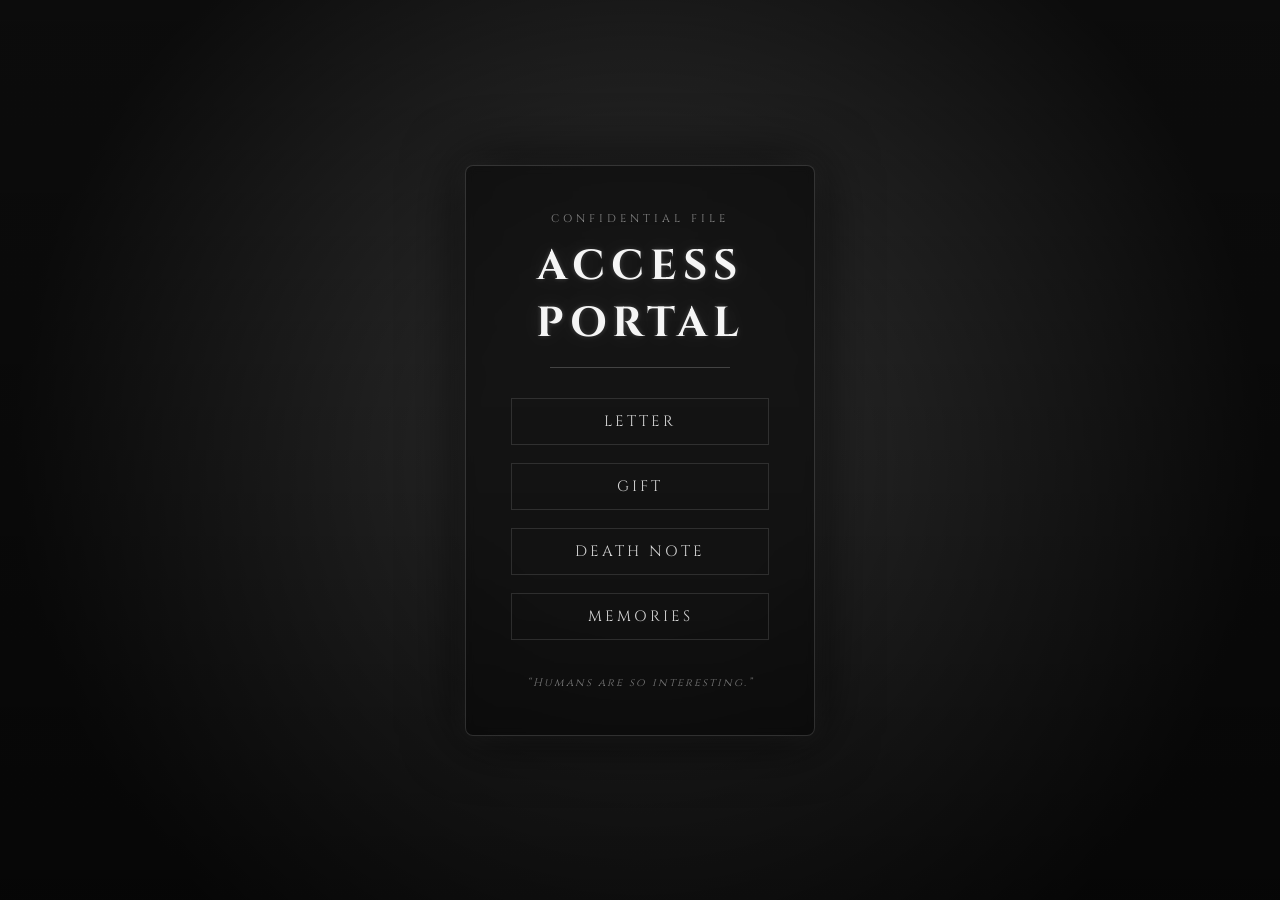
<file: index.html>
<!DOCTYPE html>
<html lang="en">
<head>
    <meta charset="UTF-8" />
    <meta name="viewport" content="width=device-width, initial-scale=1.0" />
    <title>Angela's Birthday</title>

    <!-- Gothic Font -->
    <link href="https://fonts.googleapis.com/css2?family=Cinzel:wght@400;700&display=swap" rel="stylesheet">

    <link rel="stylesheet" href="style.css">
</head>
<body>

    <!-- Background Overlay -->
    <div class="overlay">

        <div class="container">

            <p class="top-text">CONFIDENTIAL FILE</p>

            <h1>ACCESS PORTAL</h1>

            <div class="line"></div>

            <nav>
                <a href="letter.html" class="link">LETTER</a>
                <a href="gift.html" class="link">GIFT</a>
                <a href="game.html" class="link">DEATH NOTE</a>
                <a href="memories.html" class="link">MEMORIES</a>
            </nav>

            <p class="bottom-text">
                “Humans are so interesting.”
            </p>

        </div>

    </div>

</body>
</html>
</file>
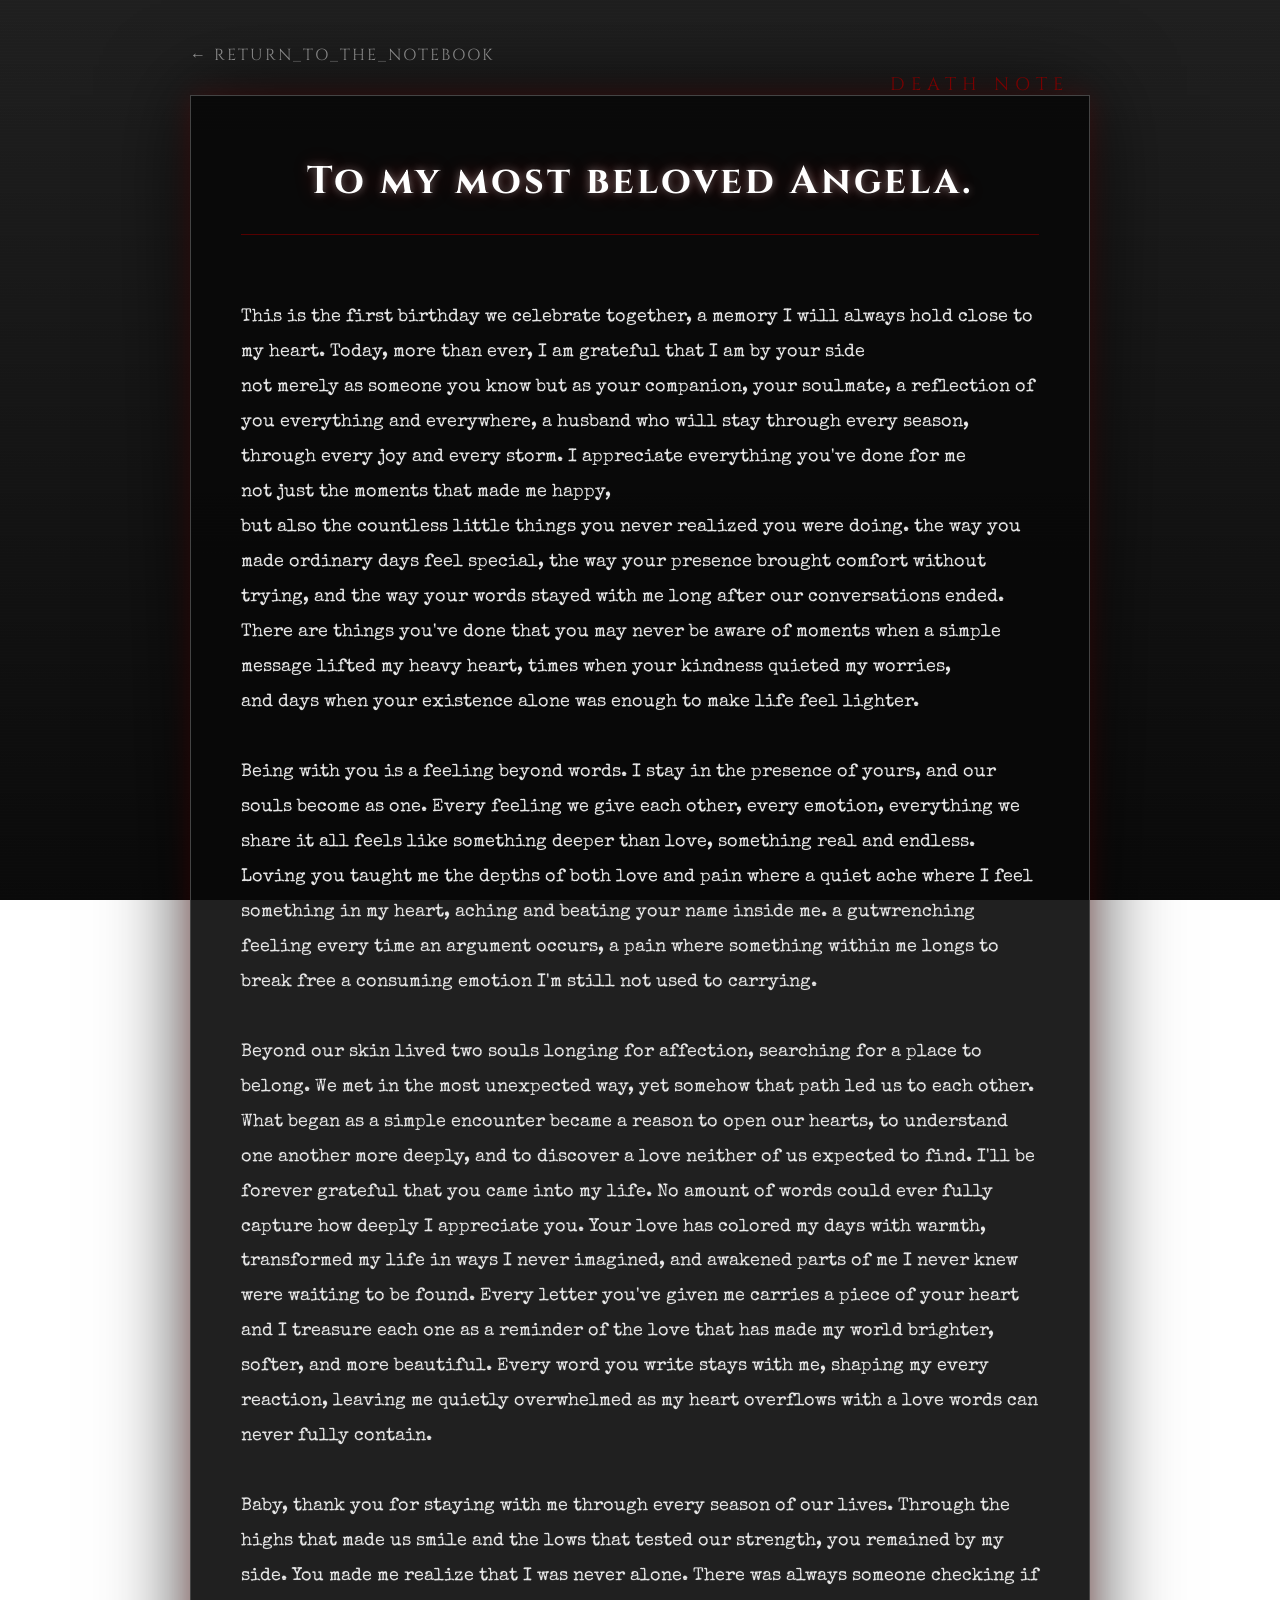
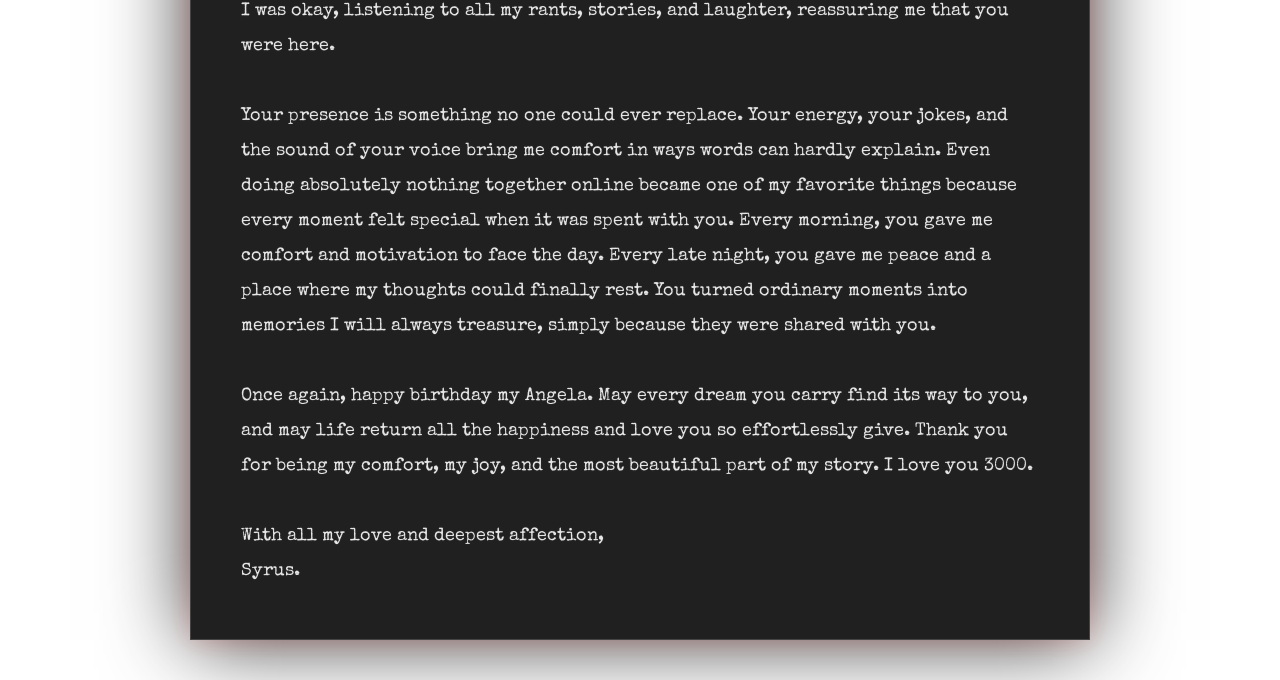
<file: letter.html>
<!DOCTYPE html>
<html lang="en">
<head>
<meta charset="UTF-8">
<meta name="viewport" content="width=device-width, initial-scale=1.0">
<title>Death Note Letter</title>

<link href="https://fonts.googleapis.com/css2?family=Cinzel:wght@400;700&family=Special+Elite&display=swap" rel="stylesheet">

<style>
*{
    margin:0;
    padding:0;
    box-sizing:border-box;
}

body{
    background:
    linear-gradient(rgba(0,0,0,.88), rgba(0,0,0,.96)),
    url('https://images.unsplash.com/photo-1518709268805-4e9042af2176?auto=format&fit=crop&w=1920&q=80');
    background-size:cover;
    background-position:center;
    background-attachment:fixed;

    color:#e6e6e6;
    font-family:'Special Elite', monospace;
    line-height:1.9;
    padding:40px 20px;
    overflow-x:hidden;
}

body::before{
    content:'';
    position:fixed;
    inset:0;
    background:
    repeating-linear-gradient(
        0deg,
        transparent,
        transparent 2px,
        rgba(255,255,255,.02) 3px
    );
    pointer-events:none;
}

.back{
    color:#9c9c9c;
    text-decoration:none;
    display:block;
    max-width:900px;
    margin:0 auto 25px auto;
    font-family:'Cinzel', serif;
    letter-spacing:2px;
    transition:.3s;
}

.back:hover{
    color:#b40000;
    text-shadow:0 0 10px red;
}

.container{
    max-width:900px;
    margin:auto;
    background:rgba(8,8,8,.90);
    border:1px solid #444;
    padding:50px;
    box-shadow:
    0 0 25px rgba(255,0,0,.15),
    0 0 80px rgba(0,0,0,.8);
    position:relative;
    animation:flicker 4s infinite;
}

.container::before{
    content:"DEATH NOTE";
    position:absolute;
    top:-28px;
    right:20px;
    color:#7a0000;
    font-family:'Cinzel', serif;
    font-size:18px;
    letter-spacing:6px;
}

h2{
    text-align:center;
    font-family:'Cinzel', serif;
    color:white;
    font-size:2.4rem;
    letter-spacing:3px;
    border-bottom:1px solid #500;
    padding-bottom:15px;
    margin-bottom:30px;
    text-shadow:
    0 0 8px rgba(255,255,255,.4),
    0 0 20px rgba(255,0,0,.25);
}

p{
    white-space:pre-line;
    font-size:1.15rem;
    text-shadow:0 0 3px rgba(255,255,255,.08);
}

::-webkit-scrollbar{
    width:8px;
}

::-webkit-scrollbar-track{
    background:#111;
}

::-webkit-scrollbar-thumb{
    background:#5b0000;
}

::-webkit-scrollbar-thumb:hover{
    background:#8a0000;
}

@keyframes flicker{
    0%,100%{opacity:1;}
    50%{opacity:.96;}
}
</style>
</head>

<body>

<!-- BACKGROUND MUSIC (HIDDEN) -->
<audio id="bgmusic" autoplay loop>
    <source src="c:\Users\Sedric Geoff\OneDrive\Desktop\angela\TV Girl - The Blonde (Lyrics).mp3" type="audio/mpeg">
</audio>

<script>
window.addEventListener('load', function () {
    const music = document.getElementById('bgmusic');
    music.volume = 0.5;

    const playPromise = music.play();

    if (playPromise !== undefined) {
        playPromise.catch(() => {
            document.addEventListener('click', () => {
                music.play();
            }, { once: true });
        });
    }
});
</script>

<a href="index.html" class="back">← RETURN_TO_THE_NOTEBOOK</a>

<div class="container">

<h2>To my most beloved Angela.</h2>

<p>
This is the first birthday we celebrate together, a memory I will always hold close to my heart. Today, more than ever, I am grateful that I am by your side
not merely as someone you know but as your companion, your soulmate, a reflection of you everything and everywhere, a husband who will stay through every season, through every joy and every storm. I appreciate everything you've done for me
not just the moments that made me happy,
but also the countless little things you never realized you were doing. the way you made ordinary days feel special, the way your presence brought comfort without trying, and the way your words stayed with me long after our conversations ended. There are things you've done that you may never be aware of moments when a simple message lifted my heavy heart, times when your kindness quieted my worries,
and days when your existence alone was enough to make life feel lighter.

Being with you is a feeling beyond words. I stay in the presence of yours, and our souls become as one. Every feeling we give each other, every emotion, everything we share it all feels like something deeper than love, something real and endless. Loving you taught me the depths of both love and pain where a quiet ache where I feel something in my heart, aching and beating your name inside me. a gutwrenching feeling every time an argument occurs, a pain where something within me longs to break free a consuming emotion I'm still not used to carrying.

Beyond our skin lived two souls longing for affection, searching for a place to belong. We met in the most unexpected way, yet somehow that path led us to each other. What began as a simple encounter became a reason to open our hearts, to understand one another more deeply, and to discover a love neither of us expected to find. I'll be forever grateful that you came into my life. No amount of words could ever fully capture how deeply I appreciate you. Your love has colored my days with warmth, transformed my life in ways I never imagined, and awakened parts of me I never knew were waiting to be found. Every letter you've given me carries a piece of your heart and I treasure each one as a reminder of the love that has made my world brighter, softer, and more beautiful. Every word you write stays with me, shaping my every reaction, leaving me quietly overwhelmed as my heart overflows with a love words can never fully contain.

Baby, thank you for staying with me through every season of our lives. Through the highs that made us smile and the lows that tested our strength, you remained by my side. You made me realize that I was never alone. There was always someone checking if I was okay, listening to all my rants, stories, and laughter, reassuring me that you were here.

Your presence is something no one could ever replace. Your energy, your jokes, and the sound of your voice bring me comfort in ways words can hardly explain. Even doing absolutely nothing together online became one of my favorite things because every moment felt special when it was spent with you. Every morning, you gave me comfort and motivation to face the day. Every late night, you gave me peace and a place where my thoughts could finally rest. You turned ordinary moments into memories I will always treasure, simply because they were shared with you.

Once again, happy birthday my Angela. May every dream you carry find its way to you, and may life return all the happiness and love you so effortlessly give. Thank you for being my comfort, my joy, and the most beautiful part of my story. I love you 3000.

With all my love and deepest affection,
Syrus.
</p>

</div>

</body>
</html>
</file>
<file: style.css>
*{
    margin:0;
    padding:0;
    box-sizing:border-box;
}

body{
    height:100vh;

    /* PUT YOUR IMAGE HERE */
    background:
        linear-gradient(rgba(0,0,0,0.82), rgba(0,0,0,0.9)),
        url("c:\Users\Sedric Geoff\OneDrive\Desktop\angela\image.jpg");

    background-size:cover;
    background-position:center;
    background-repeat:no-repeat;

    font-family:'Cinzel', serif;
    color:white;

    display:flex;
    justify-content:center;
    align-items:center;

    overflow:hidden;
}

/* Dark Fog Effect */
body::before{
    content:"";
    position:absolute;
    width:100%;
    height:100%;
    background:
        radial-gradient(circle at center,
        transparent 20%,
        rgba(0,0,0,0.75) 80%);
}

/* Main Container */
.container{
    position:relative;
    z-index:2;

    width:350px;
    padding:45px;

    text-align:center;

    border:1px solid rgba(255,255,255,0.15);
    background:rgba(0,0,0,0.45);

    backdrop-filter:blur(4px);

    box-shadow:
        0 0 20px rgba(255,255,255,0.05),
        0 0 60px rgba(0,0,0,0.8);

    border-radius:8px;
}

/* Small top text */
.top-text{
    font-size:11px;
    letter-spacing:4px;
    color:#888;
    margin-bottom:12px;
}

/* Title */
h1{
    font-size:42px;
    letter-spacing:6px;
    margin-bottom:15px;

    color:#f5f5f5;

    text-shadow:
        0 0 5px rgba(255,255,255,0.2),
        0 0 20px rgba(255,255,255,0.08);
}

/* Decorative line */
.line{
    width:70%;
    height:1px;
    background:rgba(255,255,255,0.2);

    margin:0 auto 30px auto;
}

/* Navigation */
nav{
    display:flex;
    flex-direction:column;
    gap:18px;
}

/* Links */
.link{
    text-decoration:none;
    color:#d6d6d6;

    font-size:15px;
    letter-spacing:3px;

    padding:12px;

    border:1px solid rgba(255,255,255,0.12);

    transition:0.35s ease;
}

/* Hover */
.link:hover{
    background:white;
    color:black;

    transform:scale(1.04);

    box-shadow:
        0 0 15px white,
        0 0 35px rgba(255,255,255,0.4);
}

/* Bottom Quote */
.bottom-text{
    margin-top:35px;

    font-size:11px;
    color:#777;

    letter-spacing:2px;
    font-style:italic;
}
</file>
